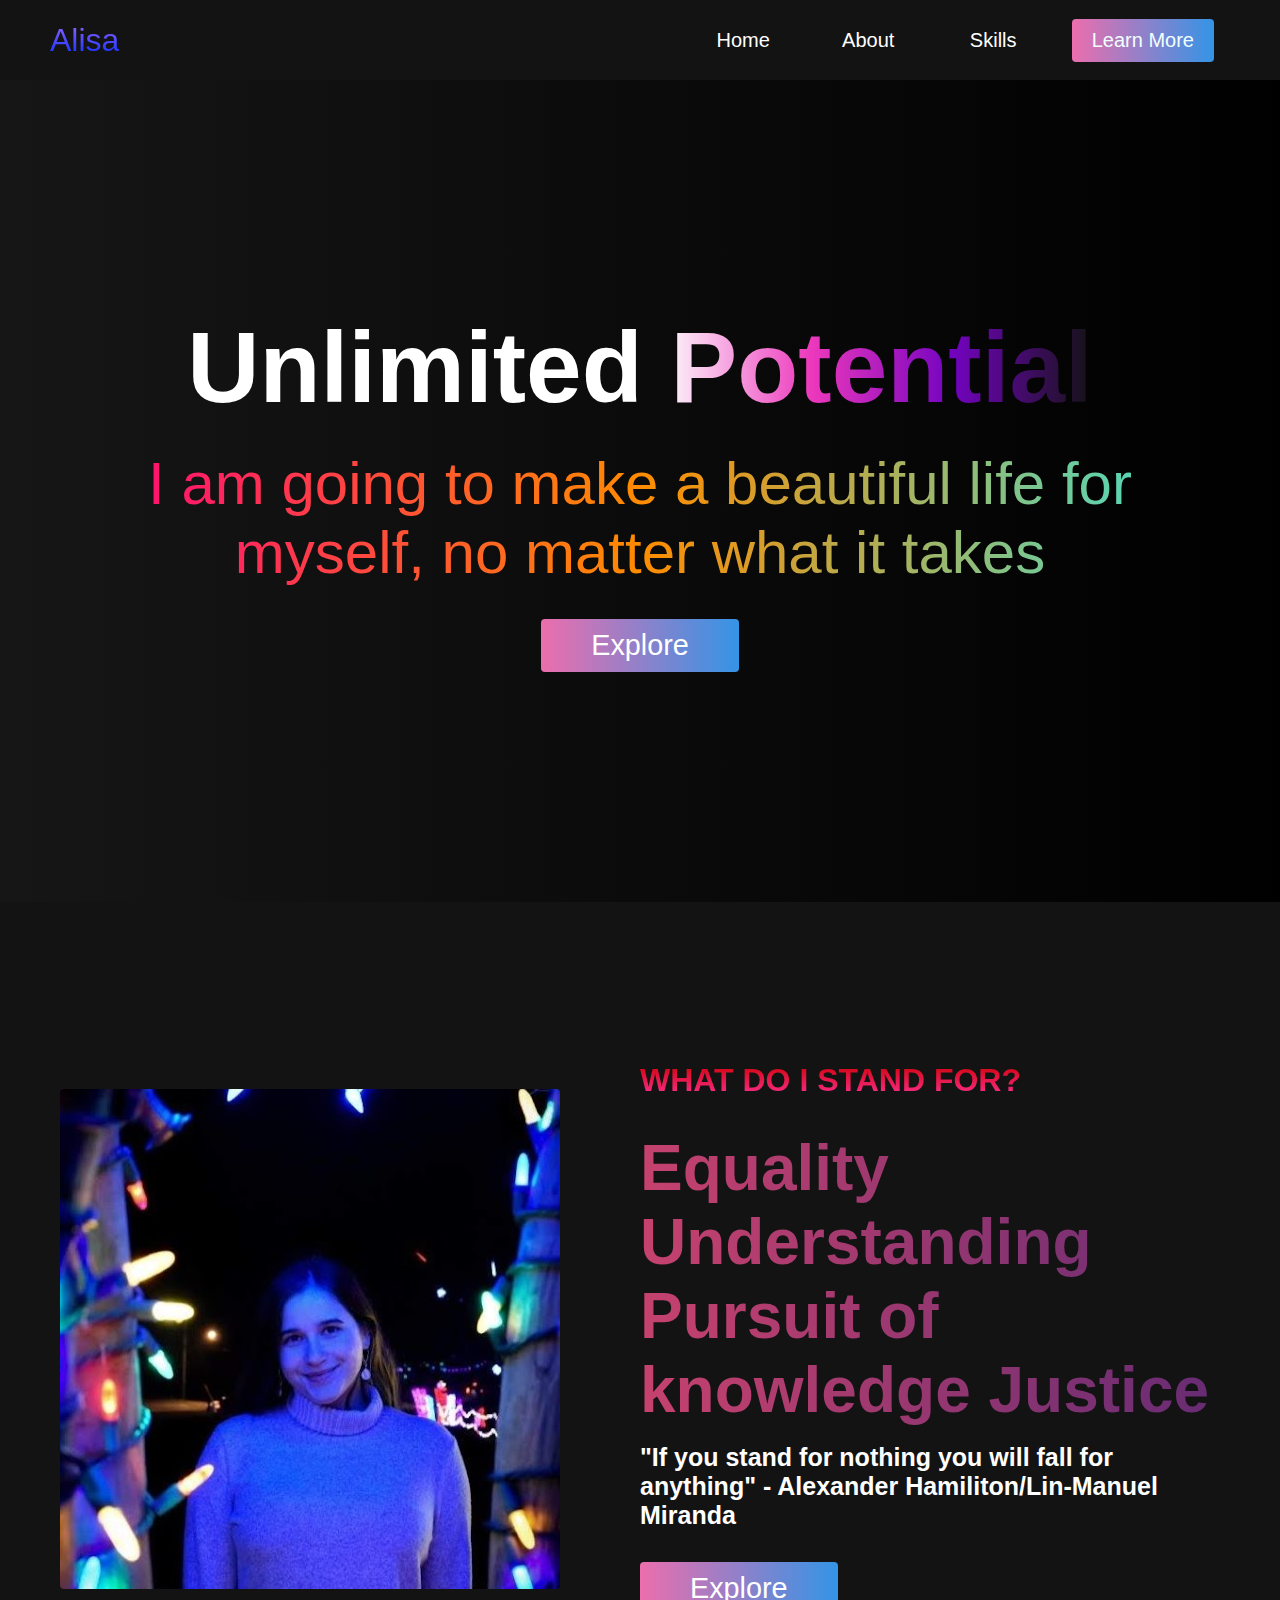
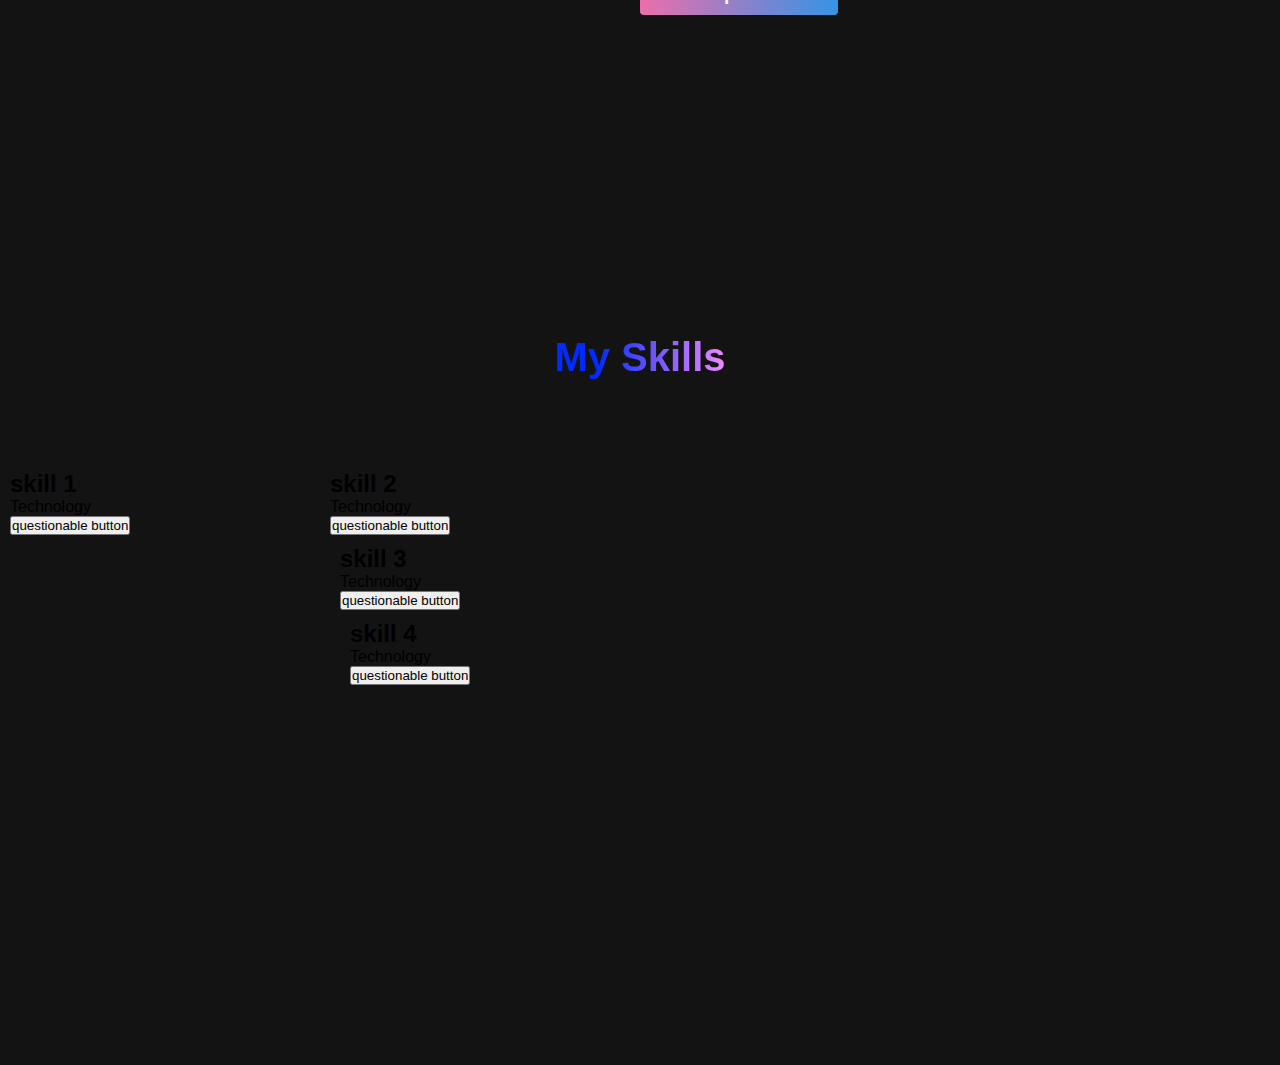
<file: AlisaWebsite/index.html>
<!DOCTYPE html>
<html lang="en">
  <head>
    <meta charset="UTF-8" />
    <meta http-equiv="X-UA-Compatible" content="IE=edge" />
    <meta name="viewport" content="width=device-width, initial-scale=1.0" />
    <title>Alisa Chavez</title>
    <link rel="stylesheet" href="style.css" />
  </head>
  <body>
    <!--Navbar Section-->
    <nav class="navbar">
      <div class="navbarContainer">
        <a href="#home" id="navbarLogo">Alisa</a>
        <div class="navbarToggle" id="mobileMenu">
          <span class="bar"></span>
          <span class="bar"></span>
          <span class="bar"></span>
        </div>
        <ul class="navbarMenu">
          <li class="navbarItem">
            <a href="#home" class="navbarLinks" id="homePage">Home</a>
          </li>
          <li class="navbarItem">
            <a href="#about" class="navbarLinks" id="aboutPage">About</a>
          </li>
          <li class="navbarItem">
            <a href="#skills" class="navbarLinks" id="skillsPage">Skills</a>
          </li>
          <li class="navbarBtn">
            <a href="#learnMore" class="btn" id="learnMore">Learn More</a>
          </li>
        </ul>
      </div>
    </nav>

    <!-- Hero Section -->
    <div class="hero" id="home">
      <div class="heroContainer">
        <h1 class="heroHeading">Unlimited <span>Potential</span></h1>
        <p class="heroDescription">
          I am going to make a beautiful life for myself, no matter what it
          takes
        </p>
        <button class="mainBtn"><a href="#">Explore</a></button>
      </div>
    </div>

    <!-- About Section -->
    <div class="main" id="about">
      <div class="mainContainer">
        <div class="mainImgContainer">
          <div class="mainImgCard"></div>
        </div>
        <div class="mainContent">
            <h1>What do i stand for?</h1>
            <h2>Equality Understanding Pursuit of knowledge Justice </h2>
            <p>"If you stand for nothing you will fall for anything" - Alexander Hamiliton/Lin-Manuel Miranda</p>
            <button class="mainBtn"><a href="#">Explore</a></button>
        </div>
      </div>
    </div>

    <!-- Skills Section -->
    <div class="skills" id="skills">
      <h1>My Skills</h1>
      <div class="skillsWrapper">
        <div class="skillsCard">
          <h2>skill 1</h2>
          <p>Technology</p>
          <div class="skillsBtn"><button>questionable button</button></div>
        </div>
        <div class="skillsCard">
          <h2>skill 2</h2>
          <p>Technology</p>
          <div class="skillsBtn"><button>questionable button</button></div>
        <div class="skillsCard">
            <h2>skill 3</h2>
            <p>Technology</p>
            <div class="skillsBtn"><button>questionable button</button></div>
        <div class="skillsCard">
              <h2>skill 4</h2>
              <p>Technology</p>
              <div class="skillsBtn"><button>questionable button</button></div>
      </div>
    </div>


    <script src="main.js"></script>
  </body>
</html>
</file>
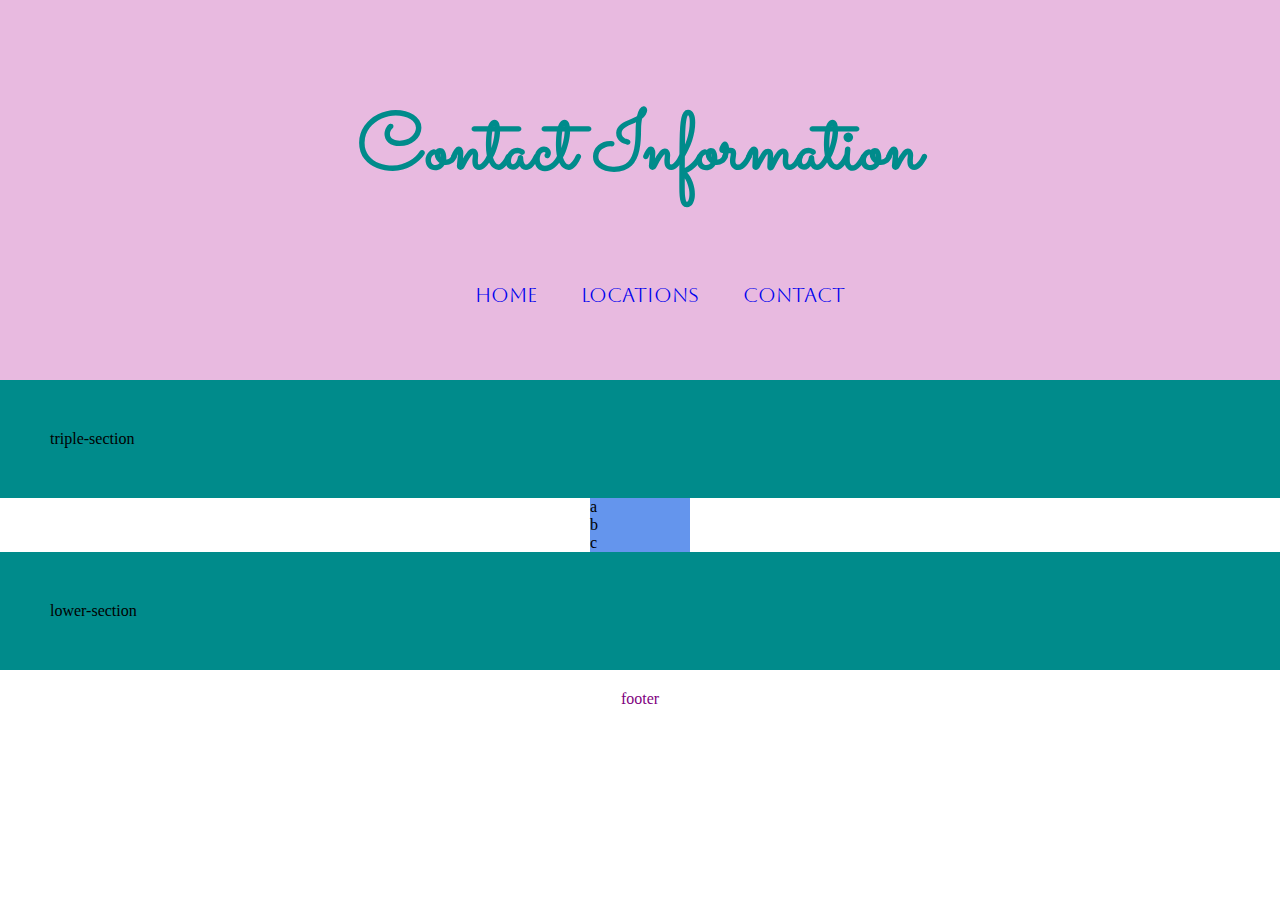
<file: Nymph.Coffee.House/contact.html>
<!DOCTYPE html>
<html lang="en">
  <head>
    <meta charset="UTF-8" />
    <meta http-equiv="X-UA-Compatible" content="IE=edge" />
    <meta name="viewport" content="width=device-width, initial-scale=1.0" />
    <link rel="stylesheet" href="Style sheet.css" />
    <title>Contact us!</title>
    <link rel="preconnect" href="https://fonts.googleapis.com" />
    <link rel="preconnect" href="https://fonts.gstatic.com" crossorigin />
    <link
      href="https://fonts.googleapis.com/css2?family=Sacramento&display=swap"
      rel="stylesheet"
    />
    <link rel="preconnect" href="https://fonts.googleapis.com" />
    <link rel="preconnect" href="https://fonts.gstatic.com" crossorigin />
    <link
      href="https://fonts.googleapis.com/css2?family=Aboreto&family=Sacramento&display=swap"
      rel="stylesheet"
    />
  </head>
  <body>
    <header>
      <h1>Contact Information</h1>
      <nav>
        <ul>
          <li><a href="index.html">Home</a></li>
          <li><a href="locations.html">Locations</a></li>
          <li><a href="contact.html">Contact</a></li>
        </ul>
      </nav>
    </header>
    <section>triple-section</section>
    <div>a</div>
    <div>b</div>
    <div>c</div>
    <section>lower-section</section>
    <footer>footer</footer>
  </body>
</html>
</file>
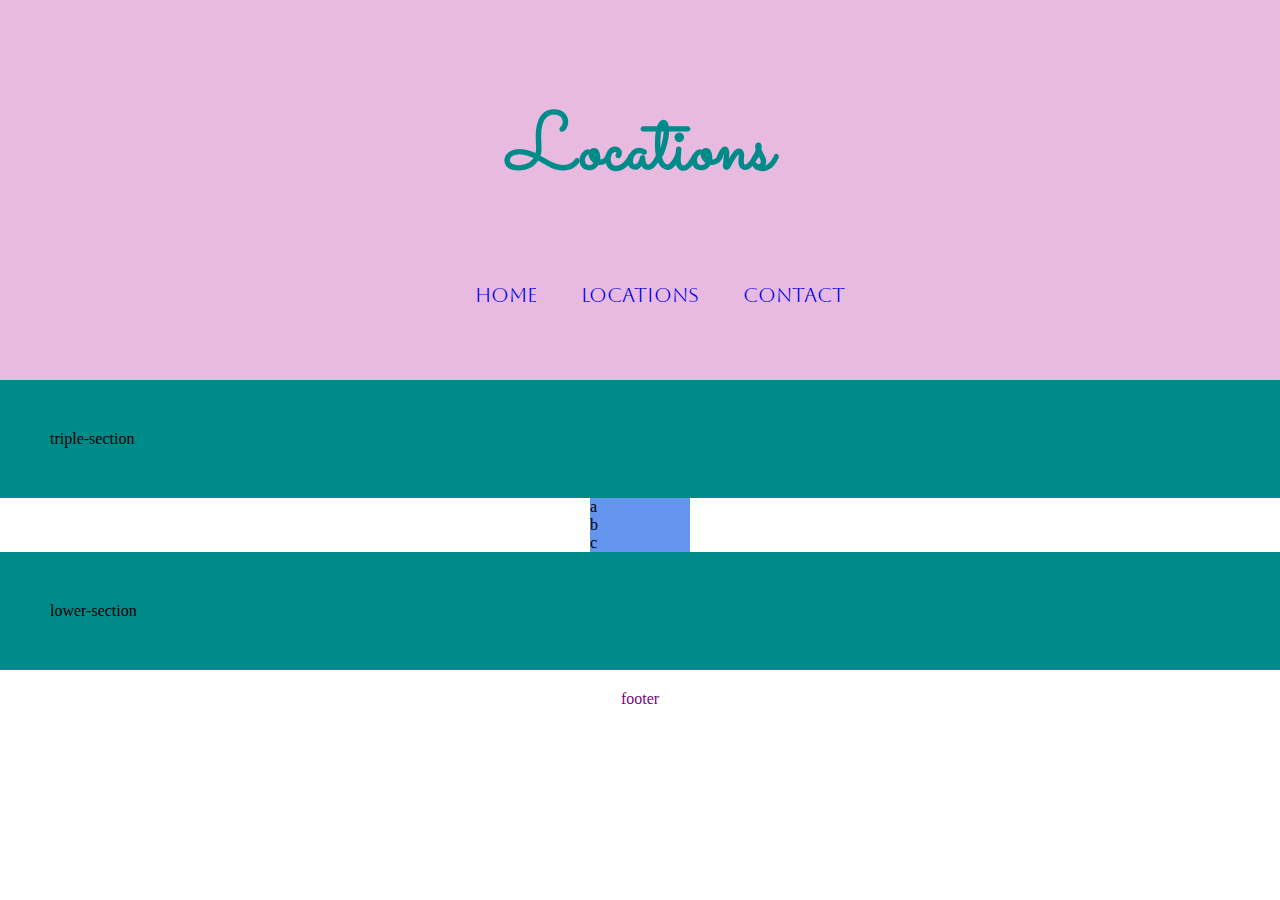
<file: Nymph.Coffee.House/locations.html>
<!DOCTYPE html>
<html lang="en">
  <head>
    <meta charset="UTF-8" />
    <meta http-equiv="X-UA-Compatible" content="IE=edge" />
    <meta name="viewport" content="width=device-width, initial-scale=1.0" />
    <link rel="stylesheet" href="Style sheet.css" />
    <title>Locations</title>
    <link rel="preconnect" href="https://fonts.googleapis.com" />
    <link rel="preconnect" href="https://fonts.gstatic.com" crossorigin />
    <link
      href="https://fonts.googleapis.com/css2?family=Sacramento&display=swap"
      rel="stylesheet"
    />
    <link rel="preconnect" href="https://fonts.googleapis.com" />
    <link rel="preconnect" href="https://fonts.gstatic.com" crossorigin />
    <link
      href="https://fonts.googleapis.com/css2?family=Aboreto&family=Sacramento&display=swap"
      rel="stylesheet"
    />
  </head>
  <body>
    <header>
      <h1>Locations</h1>
      <nav>
        <ul>
          <li><a href="index.html">Home</a></li>
          <li><a href="locations.html">Locations</a></li>
          <li><a href="contact.html">Contact</a></li>
        </ul>
      </nav>
    </header>
    <section>triple-section</section>
    <div>a</div>
    <div>b</div>
    <div>c</div>
    <section>lower-section</section>
    <footer>footer</footer>
  </body>
</html>
</file>
<file: AlisaWebsite/style.css>
* {
  box-sizing: border-box;
  margin: 0;
  padding: 0;
  font-family: "kumbh sans", sans-serif;
  scroll-behavior: smooth;
}
.navbar {
  background: #131313;
  height: 80px;
  display: flex;
  justify-content: center;
  align-items: center;
  font-size: 20px;
  position: sticky; /*sticks when scrolled*/
  top: 0;
  z-index: 999; /*This ensures that navbar is always at the top*/
}

.navbarContainer {
  display: flex;
  justify-content: space-between;
  height: 80px;
  z-index: 1;
  width: 100%;
  max-width: 1300px;
  margin: 0 auto;
  padding: 0 50px;
}

#navbarLogo {
  background-color: #f18aff;
  background-image: linear-gradient(to top, #002aff 25%, #f18aff 100%);
  background-size: 100%;
  -webkit-background-clip: text; /*what are these?*/
  -moz-background-clip: text;
  -webkit-text-fill-color: transparent;
  -moz-text-fill-color: transparent;
  display: flex;
  align-items: center;
  cursor: pointer;
  text-decoration: none;
  font-size: 32px;
}

.navbarMenu {
  display: flex;
  align-items: center;
  list-style: none;
}

.navbarItem {
  height: 80px;
}

.navbarLinks {
  color: #fff;
  display: flex;
  align-items: center;
  justify-content: center;
  width: 125px;
  text-decoration: none;
  height: 100%;
  transition: all 0.3s ease; /*transions link color in and out smoothly btwn hover*/
}

.navbarLinks:hover {
  color: #9518fc;
  transition: all 0.3s ease;
}

.navbarBtn {
  display: flex;
  justify-content: center;
  align-items: center;
  padding: 0 16px;
  width: 100%;
}

.btn {
  display: flex;
  justify-content: center;
  align-items: center;
  text-decoration: none;
  padding: 10px 20px;
  height: 100%;
  width: 100%;
  border: none;
  outline: none;
  border-radius: 4px;
  color: azure;
  background: #3494E6;  /* fallback for old browsers */
  background: -webkit-linear-gradient(to right, #EC6EAD, #3494E6);  /* Chrome 10-25, Safari 5.1-6 */
  background: linear-gradient(to right, #EC6EAD, #3494E6); /* W3C, IE 10+/ Edge, Firefox 16+, Chrome 26+, Opera 12+, Safari 7+ */
  transition: all 0.3s ease;
}

@media screen and (max-width: 960px) {
  .navbarContainer {
    display: flex;
    justify-content: space-between;
    height: 80px;
    z-index: 1;
    width: 100%;
    max-width: 1300px;
    padding: 0;
  }

  .navbarMenu {
    display: grid;
    grid-template-columns: auto;
    margin: 0;
    width: 100%;
    position: absolute;
    top: -1000px; /*This is for the dropdown mobile menu*/
    opacity: 1;
    transition: all 0.5s ease;
    z-index: -1;
  }

  .navbarMenu.active {
    background: #131313;
    top: 100%;
    opacity: 1;
    transition: all 0.5s ease;
    z-index: 99;
    height: 60vh; /*vh and vw are the precent of the viewing screen*/
    font-size: 1.6rem;
  }

  #navbarLogo {
    padding-left: 25px;
  }

  .navbarToggle .bar {
    width: 25px;
    height: 3px;
    margin: 5px auto;
    transition: all 0.3s ease-in-out;
    background-color: #fff;
  }

  .navbarItem {
    width: 100%;
  }

  .navbarLinks {
    text-align: center;
    padding: 2rem;
    width: 100%;
    display: table;
  }

  .navbarBtn {
    padding-bottom: 2rem;
  }

  .btn {
    display: flex;
    justify-content: center;
    align-items: center;
    width: 80%;
    height: 80px;
    margin: 0;
  }

  #mobile-menu {
    position: absolute;
    top: 20%;
    right: 5%;
    transform: translate(5%, 20%);
  }

  .navbarToggle .bar {
    display: block;
    cursor: pointer;
  }

  /*takes 3 lined mobile hamburger menu and makes an X animation*/

  #mobile-dash.is-active .bar:nth-child(2) {
    opacity: 0;
  }

  #mobile-dash.is-active .bar:nth-child(1) {
    transform: translateY(8px) rotate(45deg);
  }

  #mobile-dash.is-active .bar:nth-child(3) {
    transform: translateY(-8px) rotate(-45deg);
  }
}
/*^^ for some reason the x animation isnt working, LOOK INTO LATER*/

/* Hero Section */
.hero {
  background: #000000;
  background: linear-gradient(to right, #161616, #000000);
  padding: 200px 0;
}

.heroContainer {
    display: flex;
    flex-direction: column;
    justify-content: center;
    align-items: center;
    max-width: 1200px;
    margin: 0 auto;
    height: 90%;
    text-align; center;
    padding: 30px;
}

.heroHeading {
    font-size: 100px;
    margin-bottom: 24px;
    color: #fff;
}

.heroHeading span {
    background: #03001e;  /* fallback for old browsers */
    background: -webkit-linear-gradient(to right, #fdeff9, #ec38bc, #7303c0, #131313);  /* Chrome 10-25, Safari 5.1-6 */
    background: linear-gradient(to right, #fdeff9, #ec38bc, #7303c0, #131313); /* W3C, IE 10+/ Edge, Firefox 16+, Chrome 26+, Opera 12+, Safari 7+ */
    background-size: 100%;
    -webkit-background-clip: text;
    -moz-background-clip: text;
    -webkit-text-fill-color: transparent;
    -moz-text-fill-color:transparent; 
}

.heroDescription {
    font-size: 60px;
    text-align: center;
    background: #40E0D0;  /* fallback for old browsers */
background: -webkit-linear-gradient(to right, #FF0080, #FF8C00, #40E0D0);  /* Chrome 10-25, Safari 5.1-6 */
background: linear-gradient(to right, #FF0080, #FF8C00, #40E0D0); /* W3C, IE 10+/ Edge, Firefox 16+, Chrome 26+, Opera 12+, Safari 7+ */
background-size: 100%;
    -webkit-background-clip: text;
    -moz-background-clip: text;
    -webkit-text-fill-color: transparent;
    -moz-text-fill-color:transparent; 
}

.highlight {
    border-bottom: 4px solid rgb(132, 0, 255);
}

@media screen and (max-width: 768px) {
    .heroHeading {
        font-size: 60px;
    }

    .heroDescription {
        font-size: 40px;
    }
}

/* About Section */
.main {
    background-color: #131313;
    padding: 10rem 0;
}

.mainContainer {
    display: grid;
    grid-template-columns: 1fr 1fr; /*fr is fraction, each column is an equal fraction*/
    align-items: center;
    justify-content: center;
    margin: 0 auto;
    height: 90%;
    z-index: 1;
    width: 100%;
    max-width: 1300px;
    padding: 0 50px;
}

.mainContent {
    color: #fff;
    width: 100%;
}

.mainContent h1 {
    font-size: 2rem;
    background-color: #CC0000;
  background-image: linear-gradient(to top,  #FF3399 0%, #CC0000 100%);
  background-size: 100%;
  -webkit-background-clip: text;
  -moz-background-clip: text;
  -webkit-text-fill-color: transparent;
  -moz-text-fill-color: transparent;
  text-transform: uppercase;
  margin-bottom: 32px;
}
.mainContent h2 {
    font-size: 4rem;
    background: #642B73;  /* fallback for old browsers */
    background: -webkit-linear-gradient(to right, #C6426E, #642B73);  /* Chrome 10-25, Safari 5.1-6 */
    background: linear-gradient(to right, #C6426E, #642B73); /* W3C, IE 10+/ Edge, Firefox 16+, Chrome 26+, Opera 12+, Safari 7+ */
    background-size: 100%;
    -webkit-background-clip: text;
    -moz-background-clip: text;
    -webkit-text-fill-color: transparent;
    -moz-text-fill-color:transparent; 
}

.mainContent p {
    margin-top: 1rem;
    font-size: 25px;
    font-weight: 700;
}

.mainBtn {
    font-size: 1.8rem;
    background: #3494E6;  /* fallback for old browsers */
  background: -webkit-linear-gradient(to right, #EC6EAD, #3494E6);  /* Chrome 10-25, Safari 5.1-6 */
  background: linear-gradient(to right, #EC6EAD, #3494E6); /* W3C, IE 10+/ Edge, Firefox 16+, Chrome 26+, Opera 12+, Safari 7+ */
  padding: 10px 50px;
  border: none;
  border-radius: 4px;
  
  margin-top: 2rem;
  cursor: pointer;
  position: relative;  /*position relative is needed for hover effects*/
  transition: all 0.35s;
  outline: none;
}

.mainBtn a {
    position: relative;
    z-index: 2;
    color: #fff;
    text-decoration: none; /*gets rid of link underline*/
}

.mainBtn:after {
    position: absolute;
    content: ''; /* this is needed */
    top: 0;
    left: 0;
    width: 0;
    height: 100%;
    background: #1512bf;
    transition: all 0.35s;
    border-radius: 4px;
}

.mainBtn:hover {
    color: #fff;
}

.mainBtn:hover:after {
    width: 100%;
}

.mainImgContainer {
    text-align: center;
}

.mainImgCard {
    margin: 10px;
    height: 500px;
    width: 500px;
    border-radius: 4px;
    display: flex;
    flex-direction: column;
    justify-content: center;
    color: #fff;
    background-image: url(Alisa1.JPG);
}

#card2 {
    background: #3494E6;  /* fallback for old browsers */
  background: -webkit-linear-gradient(to right, #EC6EAD, #3494E6);
  background: linear-gradient(to right, #EC6EAD, #3494E6); 
}

/* Mobile Responsive */
@media screen and (max-width: 1100px) {
  .mainContainer {
    display: grid;
    grid-template-columns: 1fr;
    align-items: center;
    justify-content: center;
    width: 100%;
    margin: 0 auto;
    height: 90%;
  }

  .mainImgContainer {
    display: flex;
    justify-content: center;    
  }

  .mainImgCard {
    height: 425px;
    width: 425px;
  }

  .mainContent {
    text-align: center;
    margin-bottom: 4rem;
  }

  .mainContent h1 {
    font-size: 2.5rem;
    margin-top: 2rem;
  }

  .mainContent h2 {
    font-size: 3rem;
  }

  .mainContent p {
    margin-top: 1rem;
    font-size:1.5rem;
  }
}

@media screen and (max-width: 480px) {
  .mainImgCard {  /* how to make img not dissappear*/
    width: 250px;
    height: 250px;
  }

  .mainContent h1 {
    font-size: 2rem;
    margin-top: 3rem;
  }

  .mainContent h2 {
    font-size: 2rem;
  }

  .mainContent p {
    margin-top: 2rem;
    font-size:1.5rem;
  }

  .mainBtn {
    padding: 12px 36px;
    margin: 2.5rem 0;
  }
}


/* Skills Section */
.skills {
  background: #131313 ;
  display: flex;
  flex-direction: column;
  justify-content: center;
  align-items: center;
  height: 100%;
  padding: 10rem 0;
}

.skills h1 {
  background-color: #f18aff;
  background-image: linear-gradient(to right, #002aff 25%, #f18aff 100%);
  background-size: 100%;
  -webkit-background-clip: text; /*what are these?*/
  -moz-background-clip: text;
  -webkit-text-fill-color: transparent;
  -moz-text-fill-color: transparent;
  margin-bottom: 5rem;
  font-size: 2.5rem;
}

.skillsWrapper {
  display: grid;
  grid-template-columns: 1fr 1fr 1fr 1fr;
  grid-template-rows: 1fr;
}

.skillsCard {
  margin: 10px;
  height: 425px;
  width: 300px;
  border-radius: 4px;
  display: flex;
  flex-direction: column;
}
</file>
<file: Nymph.Coffee.House/Style sheet.css>
body {
  margin: 0px;
  padding: 0px;
}

/* HEADER */
header {
  background-color:rgb(232, 186, 224);
  color: darkcyan;
  padding: 40px;
  text-align: center;
  background-image: url(https://wallpaperaccess.com/full/6210856.jpg);
  background-repeat: no-repeat;
  background-size: 100%;
  background-position: center;
  height: 300px;
}
nav li {
  display: inline-block;
  flex-wrap: wrap;
  margin: 20px;
  font-size: 20px;
  font-family: "Aboreto", cursive;
}
.navigation {
  margin: 0px;
  padding: 0px;
  list-style-type: none;
}
a {
  text-decoration: none;
}
a:hover {
  text-decoration: underline;
}
h1 {
  font-size: 80px;
  font-family: "Sacramento", cursive;
}
/* Media Resonsive additions */
@media screen and (max-width: 715px) {
  nav li {
    margin-left: 5px;
  }
} 

/* Main Section */
section {
  background-color: darkcyan;
  padding: 50px;
  flex-direction: row;
}
.figures {
  background-color: rgb(232, 186, 224);
  padding: 20px;
  display: flex;
  flex-direction: row;
  flex-wrap: wrap;
}
.figures figure {
  width: 200px;
  margin: auto;
  text-align: center;
  text-transform: uppercase;
}
.figures figure img {
  width: 200px;
  border-radius: 50%;
  box-shadow: grey 0px 0px 10px;
  border: 1px solid whitesmoke;
}
#About-Us {
  color: black;
}
.About-Us {
  color: rgb(231, 191, 110);
}
div {
  background-color: cornflowerblue;
  margin: auto;
  width: 100px;
}

/* Media Resonsive additions */
@media screen and ( max-width: 715px) {
  .figures {
    display: block;
  }
  header {
    background-size: cover;
  }
}

/* Footer */
footer {
  background-color: white;
  padding: 20px;
  color: purple;
  text-align: center;
}
</file>
